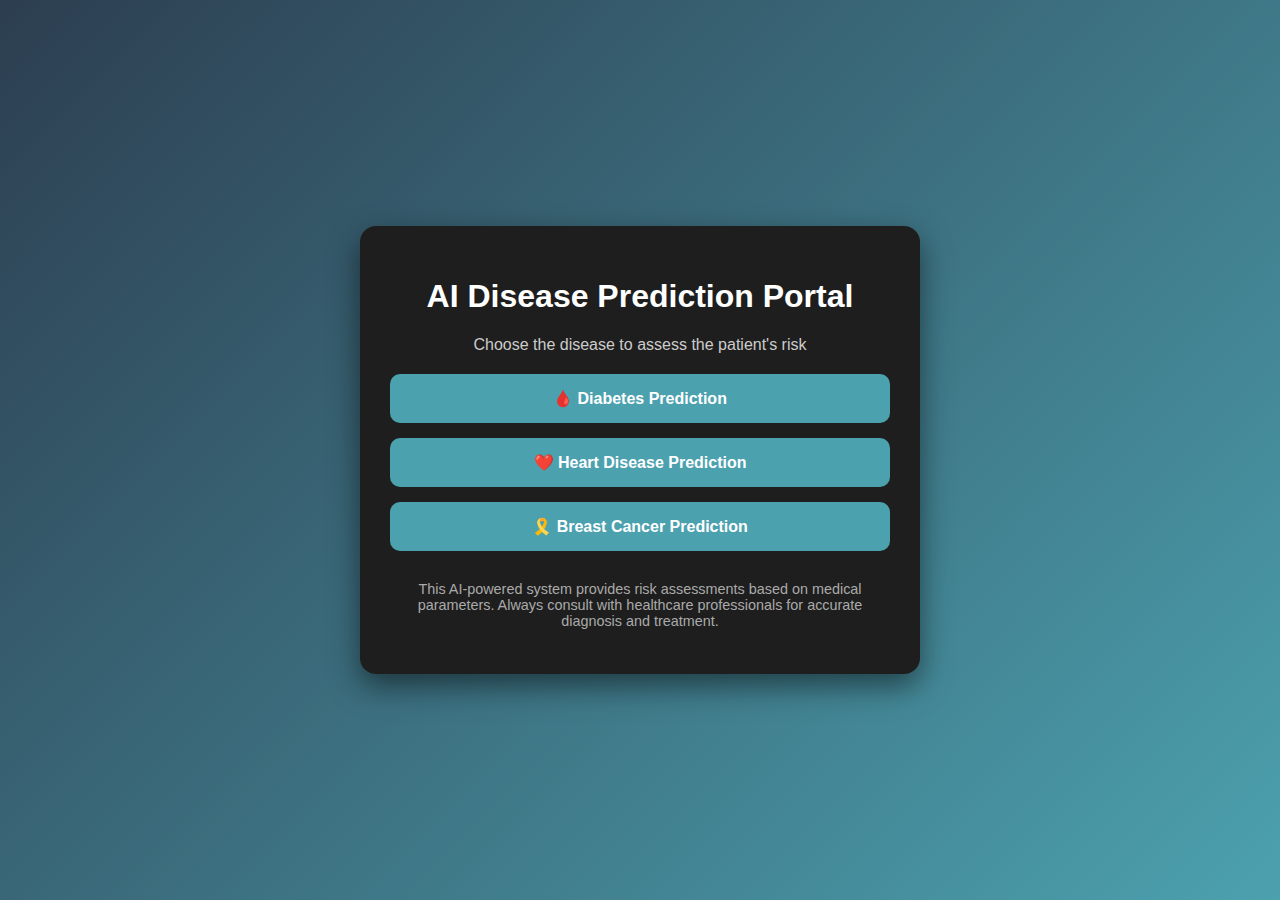
<file: Disease_prediction_system/frontend/index.html>
<!DOCTYPE html>
<html lang="en">
<head>
    <meta charset="UTF-8">
    <meta name="viewport" content="width=device-width, initial-scale=1.0">
    <title>Disease Predictor - Select Condition</title>
    <link rel="stylesheet" href="stylesheet.css">
</head>
<body class="bg-gradient">

<div class="form-card">
    <h1 class="animated-title"> AI Disease Prediction Portal</h1>
    <p class="subtitle">Choose the disease to assess the patient's risk</p>

    <div class="selector">
        <a href="diabetes_form.html" class="select-button">🩸 Diabetes Prediction</a>
        <a href="heart_disease_form.html" class="select-button">❤️ Heart Disease Prediction</a>
        <a href="breast_cancer_form.html" class="select-button">🎗️ Breast Cancer Prediction</a>
    </div>

    <div style="margin-top: 30px; text-align: center;">
        <p style="font-size: 0.9rem; color: #aaa;">
            This AI-powered system provides risk assessments based on medical parameters.
            Always consult with healthcare professionals for accurate diagnosis and treatment.
        </p>
    </div>
</div>

</body>
</html>
</file>
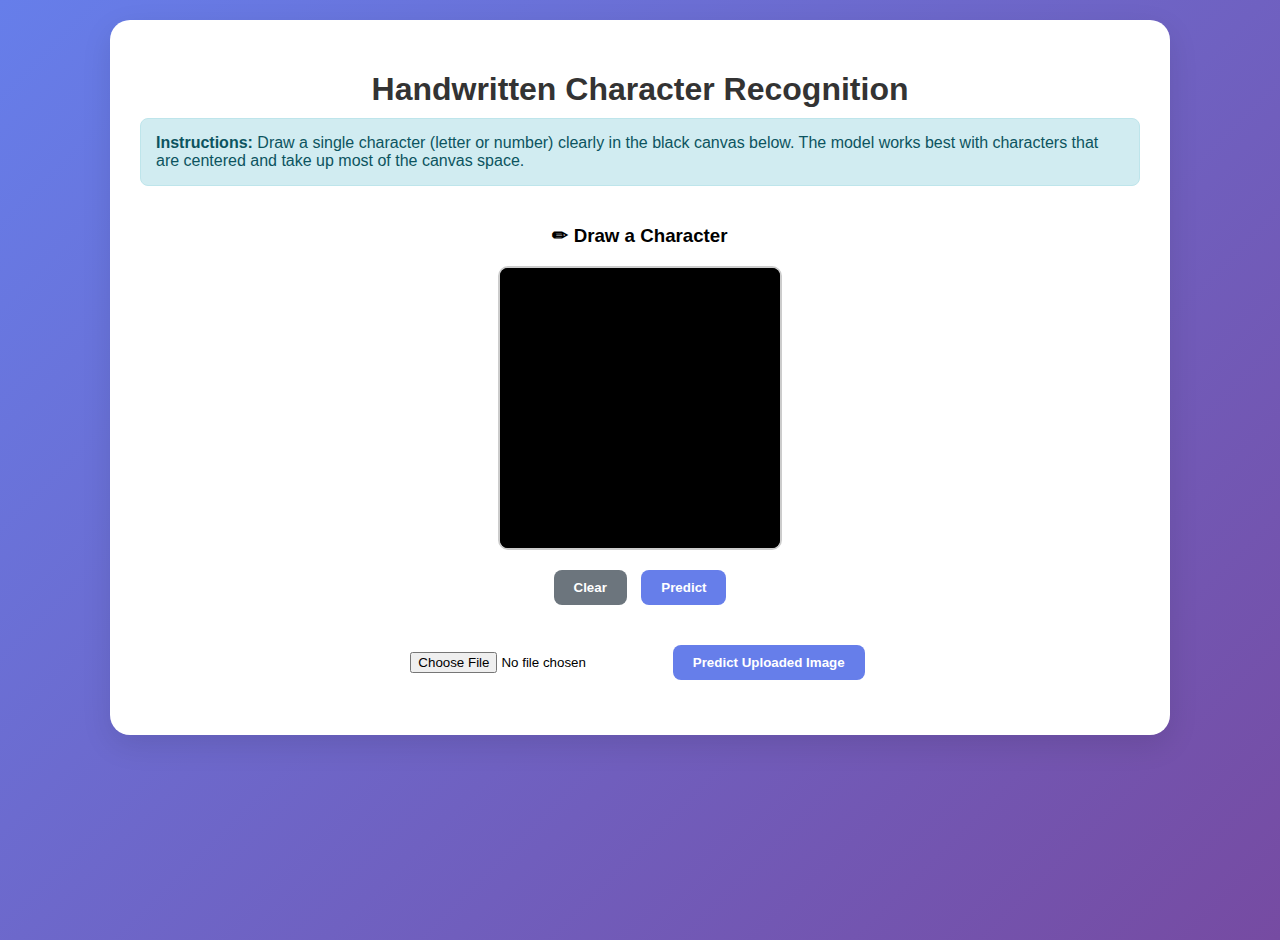
<file: Handwritten_character_recognition/frontend/index.html>
<!DOCTYPE html>
<html lang="en">
<head>
  <meta charset="UTF-8" />
  <meta name="viewport" content="width=device-width, initial-scale=1.0"/>
  <title>Handwritten Character Recognition</title>
  <style>
    body {
      font-family: 'Arial', sans-serif;
      background: linear-gradient(135deg, #667eea 0%, #764ba2 100%);
      min-height: 100vh;
      margin: 0;
      padding: 20px;
    }

    .container {
      max-width: 1000px;
      margin: auto;
      background: white;
      border-radius: 20px;
      padding: 30px;
      box-shadow: 0 10px 30px rgba(0, 0, 0, 0.1);
    }

    h1 {
      text-align: center;
      margin-bottom: 10px;
      color: #333;
    }

    .canvas-box {
      display: flex;
      flex-direction: column;
      align-items: center;
      margin-bottom: 30px;
    }

    canvas {
      border: 2px solid #ccc;
      border-radius: 10px;
      background: black;
      cursor: crosshair;
    }

    .controls {
      margin-top: 15px;
    }

    .btn {
      padding: 10px 20px;
      border: none;
      border-radius: 8px;
      margin: 5px;
      cursor: pointer;
      font-weight: bold;
      transition: all 0.3s ease;
    }

    .btn:hover {
      transform: translateY(-2px);
      box-shadow: 0 4px 8px rgba(0,0,0,0.2);
    }

    .btn-primary {
      background: #667eea;
      color: white;
    }

    .btn-secondary {
      background: #6c757d;
      color: white;
    }

    .upload-box {
      text-align: center;
      margin: 20px 0;
    }

    .results {
      background: #f8f9fa;
      padding: 20px;
      border-radius: 10px;
      display: none;
    }

    .prediction {
      font-size: 2em;
      font-weight: bold;
      color: #667eea;
    }

    .confidence {
      color: #28a745;
    }

    .error {
      background: #f8d7da;
      color: #721c24;
      padding: 15px;
      border-radius: 8px;
      margin: 10px 0;
      border: 1px solid #f5c6cb;
    }

    .loading {
      text-align: center;
      color: #667eea;
      font-weight: bold;
    }

    .instructions {
      background: #d1ecf1;
      color: #0c5460;
      padding: 15px;
      border-radius: 8px;
      margin-bottom: 20px;
      border: 1px solid #bee5eb;
    }
  </style>
</head>
<body>
<div class="container">
  <h1> Handwritten Character Recognition</h1>

  <div class="instructions">
    <strong>Instructions:</strong> Draw a single character (letter or number) clearly in the black canvas below. The model works best with characters that are centered and take up most of the canvas space.
  </div>

  <div class="canvas-box">
    <h3>✏ Draw a Character</h3>
    <canvas id="canvas" width="280" height="280"></canvas>
    <div class="controls">
      <button class="btn btn-secondary" onclick="clearCanvas()">Clear</button>
      <button class="btn btn-primary" onclick="predictDrawing()">Predict</button>
    </div>
  </div>

  <div class="upload-box">
    <input type="file" id="fileInput" accept="image/*" />
    <button class="btn btn-primary" onclick="predictUpload()">Predict Uploaded Image</button>
  </div>

  <div id="loadingBox" class="loading" style="display: none;">
     Processing your drawing...
  </div>

  <div class="results" id="resultsBox">
    <div class="prediction" id="mainPrediction"></div>
    <p class="confidence" id="confidence"></p>
    <h4>All Predictions:</h4>
    <ul id="topPredictions"></ul>
  </div>

  <div id="errorBox" class="error" style="display: none;">
    <div id="errorMessage"></div>
  </div>
</div>

<script>
  const canvas = document.getElementById('canvas');
  const ctx = canvas.getContext('2d');
  let drawing = false;

  // Set up canvas drawing properties
  ctx.strokeStyle = 'white';
  ctx.lineWidth = 8;
  ctx.lineCap = 'round';
  ctx.lineJoin = 'round';

  // Mouse events
  canvas.addEventListener('mousedown', (e) => {
    drawing = true;
    ctx.beginPath();
    ctx.moveTo(e.offsetX, e.offsetY);
  });

  canvas.addEventListener('mousemove', (e) => {
    if (drawing) {
      ctx.lineTo(e.offsetX, e.offsetY);
      ctx.stroke();
    }
  });

  canvas.addEventListener('mouseup', () => {
    drawing = false;
  });

  canvas.addEventListener('mouseleave', () => {
    drawing = false;
  });

  // Touch events for mobile
  canvas.addEventListener('touchstart', (e) => {
    e.preventDefault();
    const rect = canvas.getBoundingClientRect();
    const touch = e.touches[0];
    const mouseEvent = new MouseEvent('mousedown', {
      clientX: touch.clientX,
      clientY: touch.clientY
    });
    canvas.dispatchEvent(mouseEvent);
  });

  canvas.addEventListener('touchmove', (e) => {
    e.preventDefault();
    const rect = canvas.getBoundingClientRect();
    const touch = e.touches[0];
    const mouseEvent = new MouseEvent('mousemove', {
      clientX: touch.clientX,
      clientY: touch.clientY
    });
    canvas.dispatchEvent(mouseEvent);
  });

  canvas.addEventListener('touchend', (e) => {
    e.preventDefault();
    const mouseEvent = new MouseEvent('mouseup', {});
    canvas.dispatchEvent(mouseEvent);
  });

  function clearCanvas() {
    ctx.fillStyle = 'black';
    ctx.fillRect(0, 0, canvas.width, canvas.height);
    hideResults();
  }

  function hideResults() {
    document.getElementById("resultsBox").style.display = 'none';
    document.getElementById("errorBox").style.display = 'none';
    document.getElementById("loadingBox").style.display = 'none';
  }

  function showError(message) {
    document.getElementById("errorMessage").textContent = message;
    document.getElementById("errorBox").style.display = 'block';
    document.getElementById("loadingBox").style.display = 'none';
  }

  function showLoading() {
    document.getElementById("loadingBox").style.display = 'block';
    hideResults();
  }

  // Initialize canvas
  clearCanvas();

  function predictDrawing() {
    // Check if canvas is empty
    const imageData = ctx.getImageData(0, 0, canvas.width, canvas.height);
    const data = imageData.data;
    let isEmpty = true;

    // Check if any pixel is not black (has been drawn on)
    for (let i = 0; i < data.length; i += 4) {
      if (data[i] > 0 || data[i + 1] > 0 || data[i + 2] > 0) {
        isEmpty = false;
        break;
      }
    }

    if (isEmpty) {
      showError("Please draw something on the canvas first!");
      return;
    }

    showLoading();

    canvas.toBlob((blob) => {
      if (!blob) {
        showError("Failed to capture canvas image");
        return;
      }

      const formData = new FormData();
      formData.append('file', blob, 'drawing.png');
      sendPrediction(formData);
    }, 'image/png');
  }

  function predictUpload() {
    const file = document.getElementById('fileInput').files[0];
    if (!file) {
      showError('Please select a file first');
      return;
    }

    showLoading();
    const formData = new FormData();
    formData.append('file', file);
    sendPrediction(formData);
  }

  function sendPrediction(formData) {
    fetch('/predict/character', {
      method: 'POST',
      body: formData
    })
      .then(response => {
        if (!response.ok) {
          throw new Error(`HTTP error! status: ${response.status}`);
        }
        return response.json();
      })
      .then(data => {
        document.getElementById("loadingBox").style.display = 'none';

        console.log('API Response:', data); // Debug logging

        if (!data.success) {
          showError(data.error || data.message || "Prediction failed");
          return;
        }

        if (!data.prediction) {
          showError("No prediction returned from server");
          return;
        }

        // Display results
        const result = data.prediction;
        document.getElementById('mainPrediction').textContent = `Prediction: ${result.prediction || result.char || 'Unknown'}`;

        const confidence = result.confidence || data.confidence || 0;
        document.getElementById('confidence').textContent = `Confidence: ${(confidence * 100).toFixed(2)}%`;

        const list = document.getElementById('topPredictions');
        list.innerHTML = '';

        const predictions = result.all_predictions || data.top_predictions || [];
        predictions.forEach(p => {
          const li = document.createElement('li');
          li.textContent = `${p.char || p.prediction}: ${(p.confidence * 100).toFixed(1)}%`;
          list.appendChild(li);
        });

        document.getElementById('resultsBox').style.display = 'block';
      })
      .catch(err => {
        console.error('Prediction error:', err);
        showError(`Network error: ${err.message}`);
      });
  }
</script>
</body>
</html>
</file>
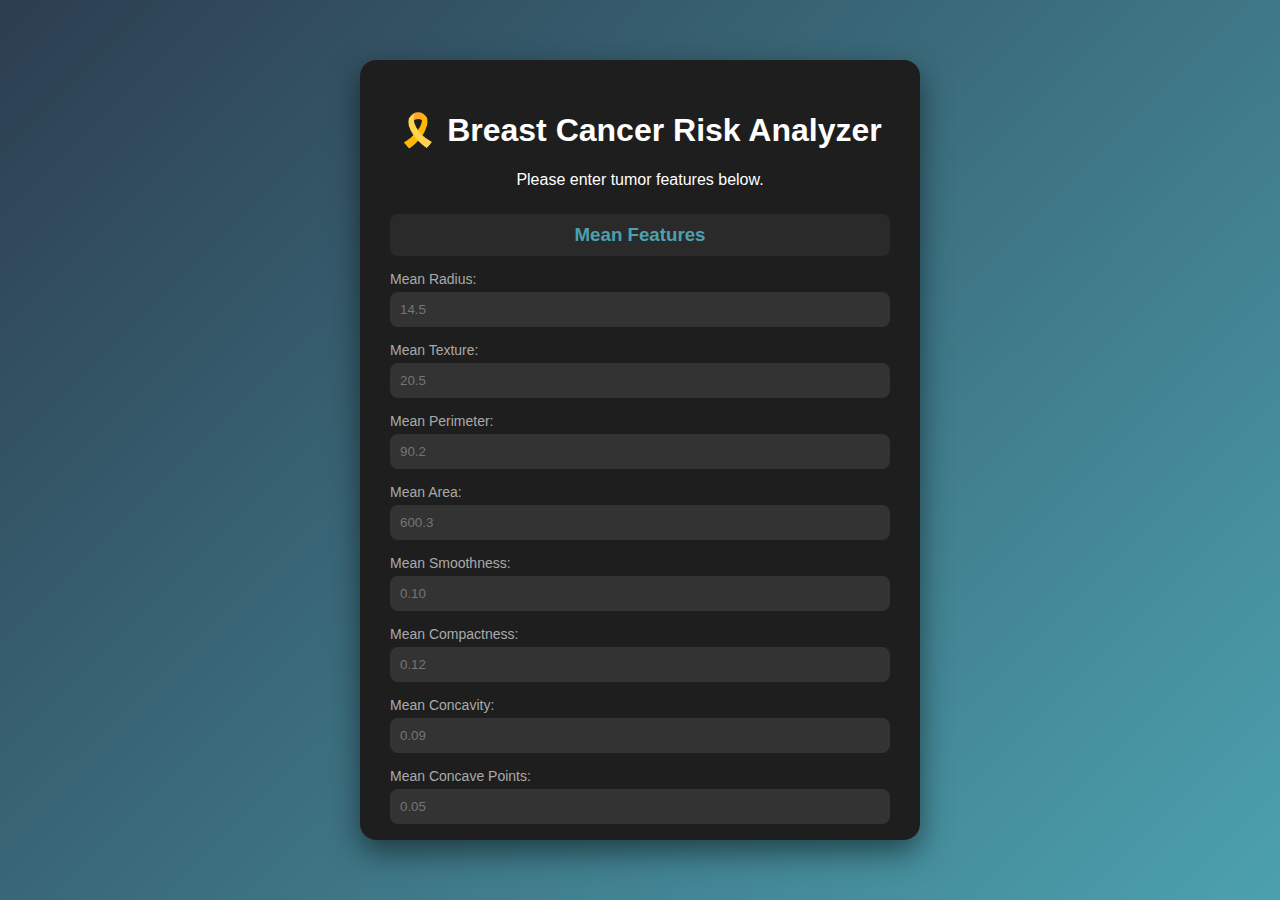
<file: Disease_prediction_system/frontend/breast_cancer_form.html>
<!DOCTYPE html>
<html lang="en">
<head>
    <meta charset="UTF-8">
    <meta name="viewport" content="width=device-width, initial-scale=1.0">
    <title>Breast Cancer Risk Form</title>
    <link rel="stylesheet" href="stylesheet.css">
    <script src="main.js" defer></script>
</head>
<body class="bg-gradient">

<div class="form-card">
    <h1>🎗️ Breast Cancer Risk Analyzer</h1>
    <p>Please enter tumor features below.</p>

    <form id="diseaseForm" data-disease="breast_cancer">
        <h3>Mean Features</h3>
        <label>Mean Radius:</label>
        <input type="number" name="feature" step="0.01" placeholder="14.5" required>

        <label>Mean Texture:</label>
        <input type="number" name="feature" step="0.01" placeholder="20.5" required>

        <label>Mean Perimeter:</label>
        <input type="number" name="feature" step="0.01" placeholder="90.2" required>

        <label>Mean Area:</label>
        <input type="number" name="feature" step="0.01" placeholder="600.3" required>

        <label>Mean Smoothness:</label>
        <input type="number" name="feature" step="0.0001" placeholder="0.10" required>

        <label>Mean Compactness:</label>
        <input type="number" name="feature" step="0.0001" placeholder="0.12" required>

        <label>Mean Concavity:</label>
        <input type="number" name="feature" step="0.0001" placeholder="0.09" required>

        <label>Mean Concave Points:</label>
        <input type="number" name="feature" step="0.0001" placeholder="0.05" required>

        <label>Mean Symmetry:</label>
        <input type="number" name="feature" step="0.0001" placeholder="0.18" required>

        <label>Mean Fractal Dimension:</label>
        <input type="number" name="feature" step="0.0001" placeholder="0.06" required>

        <h3>Standard Error Features</h3>
        <label>SE Radius:</label>
        <input type="number" name="feature" step="0.01" placeholder="0.4" required>

        <label>SE Texture:</label>
        <input type="number" name="feature" step="0.01" placeholder="1.2" required>

        <label>SE Perimeter:</label>
        <input type="number" name="feature" step="0.01" placeholder="3.0" required>

        <label>SE Area:</label>
        <input type="number" name="feature" step="0.01" placeholder="40.0" required>

        <label>SE Smoothness:</label>
        <input type="number" name="feature" step="0.0001" placeholder="0.007" required>

        <label>SE Compactness:</label>
        <input type="number" name="feature" step="0.0001" placeholder="0.025" required>

        <label>SE Concavity:</label>
        <input type="number" name="feature" step="0.0001" placeholder="0.032" required>

        <label>SE Concave Points:</label>
        <input type="number" name="feature" step="0.0001" placeholder="0.012" required>

        <label>SE Symmetry:</label>
        <input type="number" name="feature" step="0.0001" placeholder="0.02" required>

        <label>SE Fractal Dimension:</label>
        <input type="number" name="feature" step="0.0001" placeholder="0.004" required>

        <h3>Worst Features</h3>
        <label>Worst Radius:</label>
        <input type="number" name="feature" step="0.01" placeholder="17.0" required>

        <label>Worst Texture:</label>
        <input type="number" name="feature" step="0.01" placeholder="28.0" required>

        <label>Worst Perimeter:</label>
        <input type="number" name="feature" step="0.01" placeholder="110.0" required>

        <label>Worst Area:</label>
        <input type="number" name="feature" step="0.01" placeholder="900.0" required>

        <label>Worst Smoothness:</label>
        <input type="number" name="feature" step="0.0001" placeholder="0.14" required>

        <label>Worst Compactness:</label>
        <input type="number" name="feature" step="0.0001" placeholder="0.35" required>

        <label>Worst Concavity:</label>
        <input type="number" name="feature" step="0.0001" placeholder="0.27" required>

        <label>Worst Concave Points:</label>
        <input type="number" name="feature" step="0.0001" placeholder="0.15" required>

        <label>Worst Symmetry:</label>
        <input type="number" name="feature" step="0.0001" placeholder="0.30" required>

        <label>Worst Fractal Dimension:</label>
        <input type="number" name="feature" step="0.0001" placeholder="0.08" required>

        <button type="submit" class="predict-button">🔍 Predict</button>
    </form>
</div>

</body>
</html>
</file>
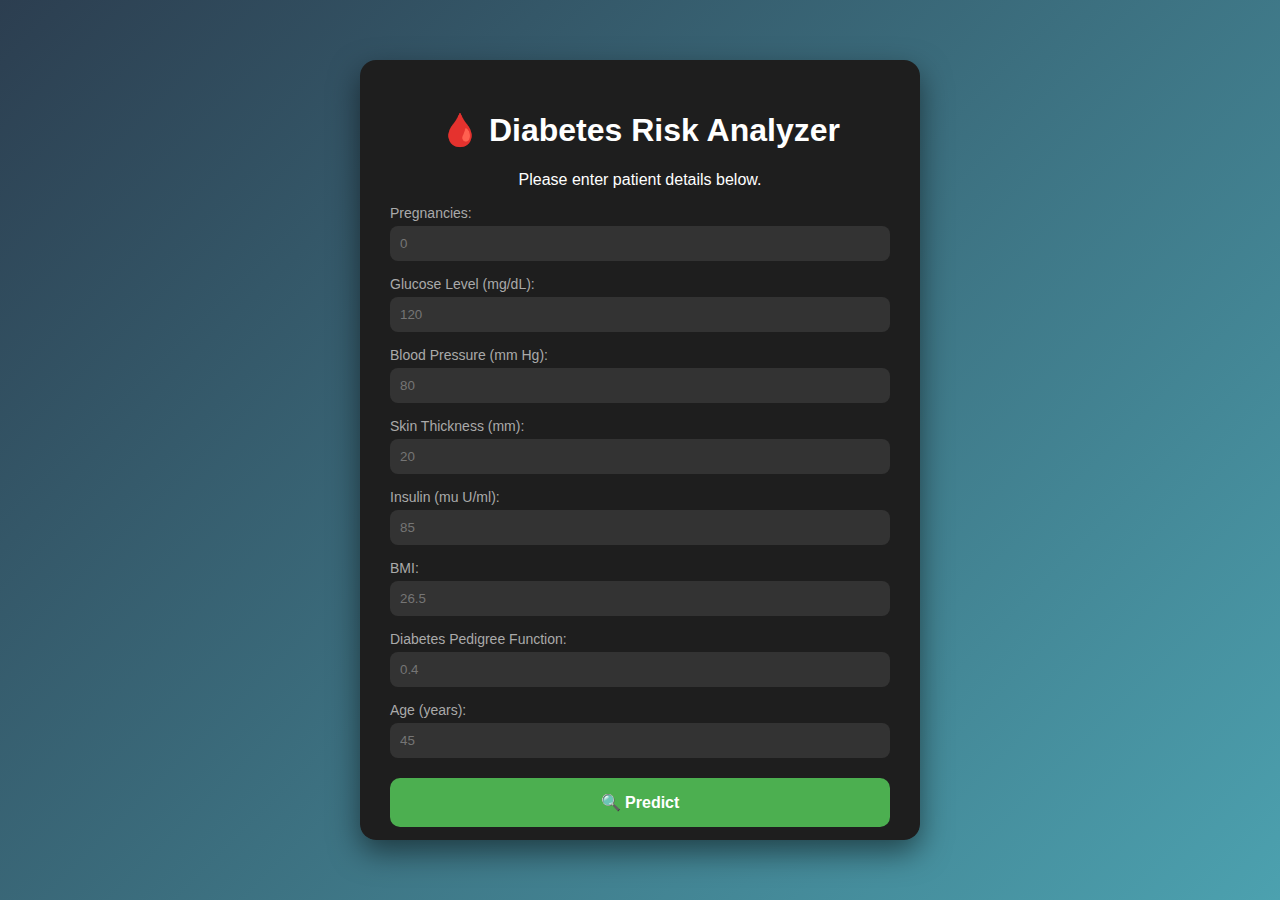
<file: Disease_prediction_system/frontend/diabetes_form.html>
<!DOCTYPE html>
<html lang="en">
<head>
    <meta charset="UTF-8">
    <meta name="viewport" content="width=device-width, initial-scale=1.0">
    <title>Diabetes Risk Form</title>
    <link rel="stylesheet" href="stylesheet.css">
    <script src="main.js" defer></script>
</head>
<body class="bg-gradient">

<div class="form-card">
    <h1>🩸 Diabetes Risk Analyzer</h1>
    <p>Please enter patient details below.</p>

    <form id="diseaseForm" data-disease="diabetes">
        <label>Pregnancies:</label>
        <input type="number" name="feature" placeholder="0" required>

        <label>Glucose Level (mg/dL):</label>
        <input type="number" name="feature" placeholder="120" required>

        <label>Blood Pressure (mm Hg):</label>
        <input type="number" name="feature" placeholder="80" required>

        <label>Skin Thickness (mm):</label>
        <input type="number" name="feature" placeholder="20" required>

        <label>Insulin (mu U/ml):</label>
        <input type="number" name="feature" placeholder="85" required>

        <label>BMI:</label>
        <input type="number" name="feature" step="0.1" placeholder="26.5" required>

        <label>Diabetes Pedigree Function:</label>
        <input type="number" name="feature" step="0.01" placeholder="0.4" required>

        <label>Age (years):</label>
        <input type="number" name="feature" placeholder="45" required>

        <button type="submit" class="predict-button">🔍 Predict</button>
    </form>
</div>

</body>
</html>
</file>
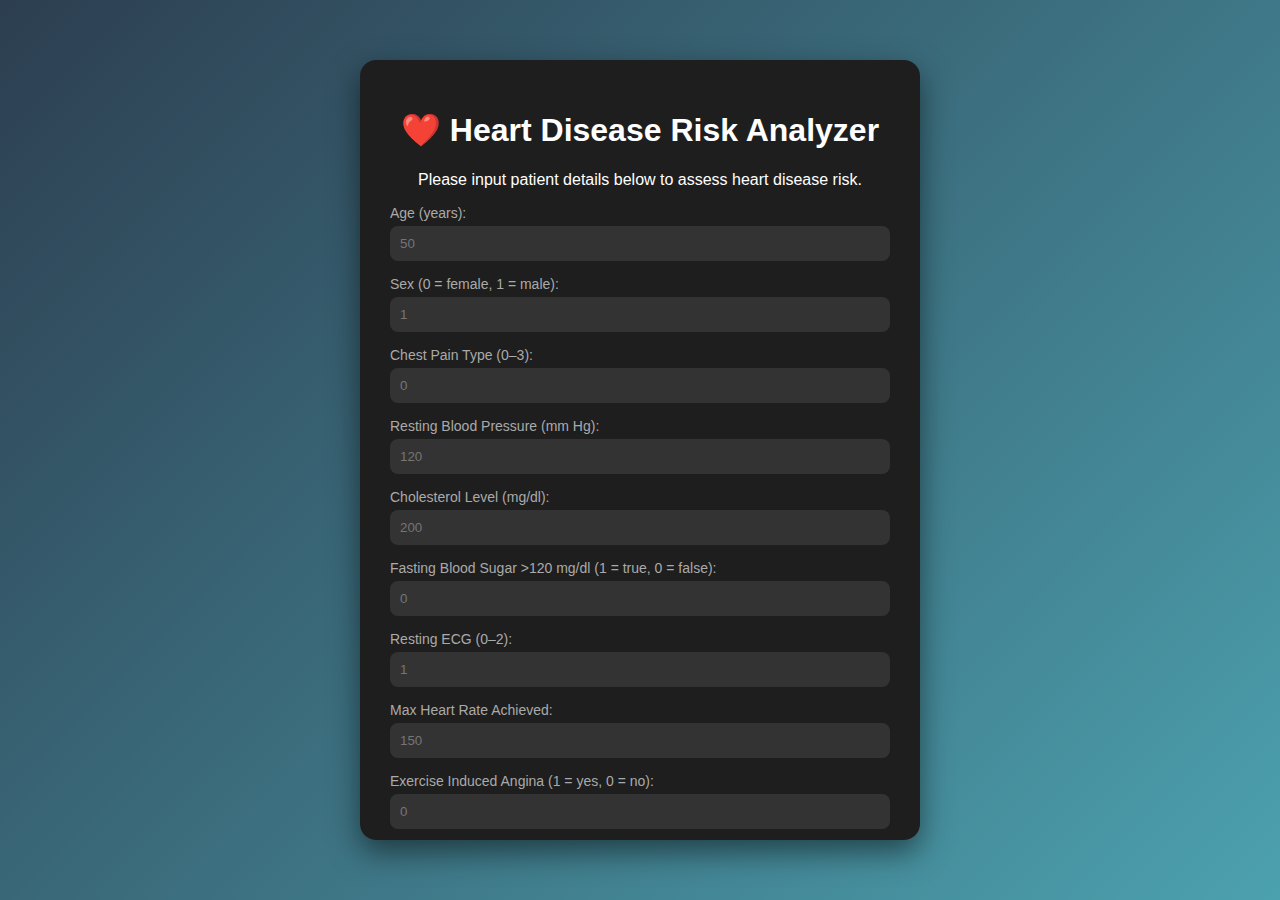
<file: Disease_prediction_system/frontend/heart_disease_form.html>
<!DOCTYPE html>
<html lang="en">
<head>
    <meta charset="UTF-8">
    <meta name="viewport" content="width=device-width, initial-scale=1.0">
    <title>Heart Disease Risk Form</title>
    <link rel="stylesheet" href="stylesheet.css">
    <script src="main.js" defer></script>
</head>
<body class="bg-gradient">

<div class="form-card">
    <h1>❤️ Heart Disease Risk Analyzer</h1>
    <p>Please input patient details below to assess heart disease risk.</p>

    <form id="diseaseForm" data-disease="heart_disease">
        <label>Age (years):</label>
        <input type="number" name="feature" placeholder="50" required>

        <label>Sex (0 = female, 1 = male):</label>
        <input type="number" name="feature" min="0" max="1" placeholder="1" required>

        <label>Chest Pain Type (0–3):</label>
        <input type="number" name="feature" min="0" max="3" placeholder="0" required>

        <label>Resting Blood Pressure (mm Hg):</label>
        <input type="number" name="feature" placeholder="120" required>

        <label>Cholesterol Level (mg/dl):</label>
        <input type="number" name="feature" placeholder="200" required>

        <label>Fasting Blood Sugar >120 mg/dl (1 = true, 0 = false):</label>
        <input type="number" name="feature" min="0" max="1" placeholder="0" required>

        <label>Resting ECG (0–2):</label>
        <input type="number" name="feature" min="0" max="2" placeholder="1" required>

        <label>Max Heart Rate Achieved:</label>
        <input type="number" name="feature" placeholder="150" required>

        <label>Exercise Induced Angina (1 = yes, 0 = no):</label>
        <input type="number" name="feature" min="0" max="1" placeholder="0" required>

        <label>ST Depression Induced by Exercise:</label>
        <input type="number" name="feature" step="0.1" placeholder="1.0" required>

        <label>Peak Exercise ST Segment (1 = upsloping, 2 = flat, 3 = downsloping):</label>
        <input type="number" name="feature" min="1" max="3" placeholder="2" required>

        <label>Number of Major Vessels (0-3):</label>
        <input type="number" name="feature" min="0" max="3" placeholder="0" required>

        <label>Thalassemia (1 = normal, 2 = fixed defect, 3 = reversible defect):</label>
        <input type="number" name="feature" min="1" max="3" placeholder="2" required>

        <button type="submit" class="predict-button">🔍 Predict</button>
    </form>
</div>

</body>
</html>
</file>
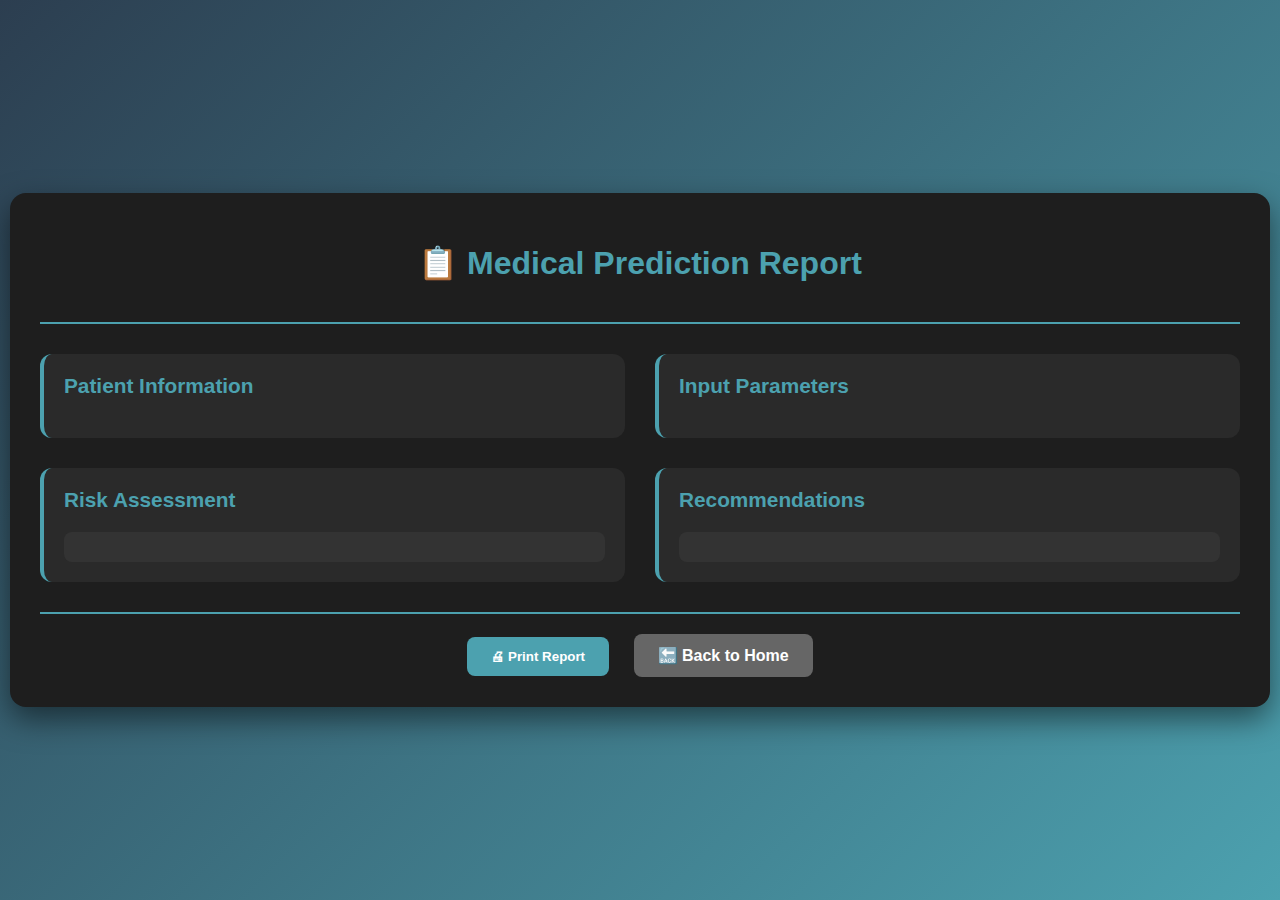
<file: Disease_prediction_system/frontend/result.html>
<!DOCTYPE html>
<html lang="en">
<head>
    <meta charset="UTF-8">
    <meta name="viewport" content="width=device-width, initial-scale=1.0">
    <title>Detailed Medical Report</title>
    <link rel="stylesheet" href="stylesheet.css">
    <script src="result.js" defer></script>
</head>
<body class="bg-gradient">

<div class="report-container">
    <div class="report-header">
        <h1>📋 Medical Prediction Report</h1>
        <div id="predictionResult" class="prediction-result"></div>
    </div>

    <div class="report-content">
        <div class="section">
            <h2>Patient Information</h2>
            <div id="patientInfo" class="info-grid"></div>
        </div>

        <div class="section">
            <h2>Input Parameters</h2>
            <div id="inputParameters" class="parameters-grid"></div>
        </div>

        <div class="section">
            <h2>Risk Assessment</h2>
            <div id="riskAssessment" class="risk-assessment"></div>
        </div>

        <div class="section">
            <h2>Recommendations</h2>
            <div id="recommendations" class="recommendations"></div>
        </div>
    </div>

    <div class="report-footer">
        <button onclick="window.print()" class="print-button">🖨 Print Report</button>
        <a href="index.html" class="back-button">🔙 Back to Home</a>
    </div>
</div>

</body>
</html>
</file>
<file: Disease_prediction_system/frontend/stylesheet.css>
body {
    margin: 0;
    font-family: 'Segoe UI', Tahoma, Geneva, Verdana, sans-serif;
}

.bg-gradient {
    background: linear-gradient(135deg, #2c3e50, #4ca1af);
    min-height: 100vh;
    display: flex;
    justify-content: center;
    align-items: center;
}

.form-card {
    background-color: #1e1e1e;
    color: #fff;
    padding: 30px;
    border-radius: 16px;
    width: 90%;
    max-width: 500px;
    box-shadow: 0 12px 30px rgba(0,0,0,0.5);
    max-height: 80vh;
    overflow-y: auto;
}

h1, p {
    text-align: center;
}

h3 {
    color: #4ca1af;
    margin-top: 25px;
    margin-bottom: 15px;
    text-align: center;
    padding: 10px;
    background-color: #2a2a2a;
    border-radius: 8px;
}

.animated-title {
    animation: pulse 2s infinite;
}

@keyframes pulse {
    0% { transform: scale(1); }
    50% { transform: scale(1.05); }
    100% { transform: scale(1); }
}

.subtitle {
    color: #ccc;
    margin-bottom: 20px;
}

.selector {
    display: flex;
    flex-direction: column;
    gap: 15px;
}

.select-button {
    text-decoration: none;
    background-color: #4ca1af;
    color: #fff;
    font-weight: bold;
    padding: 15px;
    border-radius: 10px;
    text-align: center;
    transition: background-color 0.3s;
}

.select-button:hover {
    background-color: #3b8d99;
}

form label {
    display: block;
    margin-top: 15px;
    font-size: 14px;
    color: #aaa;
}

form input {
    width: 100%;
    padding: 10px;
    margin-top: 5px;
    border: none;
    border-radius: 8px;
    background-color: #333;
    color: white;
    box-sizing: border-box;
}

.predict-button {
    width: 100%;
    padding: 15px;
    margin-top: 20px;
    background-color: #4caf50;
    border: none;
    border-radius: 10px;
    color: white;
    font-weight: bold;
    font-size: 16px;
    cursor: pointer;
}

.predict-button:hover {
    background-color: #43a047;
}

#resultText {
    font-size: 1.5rem;
    color: #2b9348;
    font-weight: bold;
    margin: 20px 0;
}


.report-container {
    background-color: #1e1e1e;
    color: #fff;
    padding: 30px;
    border-radius: 16px;
    width: 95%;
    max-width: 1200px;
    margin: 20px auto;
    box-shadow: 0 12px 30px rgba(0,0,0,0.5);
}

.report-header {
    text-align: center;
    margin-bottom: 30px;
    padding-bottom: 20px;
    border-bottom: 2px solid #4ca1af;
}

.report-header h1 {
    color: #4ca1af;
    margin-bottom: 20px;
}

.prediction-result {
    margin: 20px 0;
}

.prediction-badge {
    padding: 20px;
    border-radius: 12px;
    margin: 10px 0;
}

.prediction-badge.high-risk {
    background-color: #d32f2f;
    border: 2px solid #f44336;
}

.prediction-badge.low-risk {
    background-color: #2e7d32;
    border: 2px solid #4caf50;
}

.prediction-badge h2 {
    margin: 0 0 10px 0;
    font-size: 1.8rem;
}

.prediction-badge p {
    margin: 0;
    font-size: 1.1rem;
    opacity: 0.9;
}

.report-content {
    display: grid;
    grid-template-columns: 1fr 1fr;
    gap: 30px;
    margin-bottom: 30px;
}

.section {
    background-color: #2a2a2a;
    padding: 20px;
    border-radius: 12px;
    border-left: 4px solid #4ca1af;
}

.section h2 {
    color: #4ca1af;
    margin-top: 0;
    margin-bottom: 20px;
    font-size: 1.3rem;
}

.info-grid {
    display: grid;
    grid-template-columns: 1fr 1fr;
    gap: 15px;
}

.info-item {
    background-color: #333;
    padding: 12px;
    border-radius: 8px;
    font-size: 0.9rem;
}

.info-item strong {
    color: #4ca1af;
}

.parameters-grid {
    display: grid;
    grid-template-columns: 1fr;
    gap: 10px;
    max-height: 400px;
    overflow-y: auto;
}

.parameter-item {
    background-color: #333;
    padding: 12px;
    border-radius: 8px;
    display: grid;
    grid-template-columns: 2fr 1fr 1fr;
    gap: 10px;
    align-items: center;
    border-left: 4px solid #4ca1af;
}

.parameter-item.abnormal {
    border-left-color: #f44336;
    background-color: #2d1b1b;
}

.parameter-item.normal {
    border-left-color: #4caf50;
}

.parameter-label {
    font-weight: bold;
    font-size: 0.9rem;
}

.parameter-value {
    font-size: 1.1rem;
    font-weight: bold;
    color: #4ca1af;
}

.parameter-range {
    font-size: 0.8rem;
    color: #aaa;
}

.risk-assessment, .recommendations {
    background-color: #333;
    padding: 15px;
    border-radius: 8px;
}

.assessment-item, .recommendation-item {
    margin-bottom: 20px;
}

.assessment-item.high-risk {
    border-left: 4px solid #f44336;
    background-color: #2d1b1b;
    padding: 15px;
    border-radius: 8px;
}

.assessment-item.low-risk {
    border-left: 4px solid #4caf50;
    background-color: #1b2d1b;
    padding: 15px;
    border-radius: 8px;
}

.recommendation-item {
    background-color: #2a2a2a;
    padding: 15px;
    border-radius: 8px;
    margin-bottom: 15px;
}

.recommendation-item.urgent {
    border-left: 4px solid #ff9800;
    background-color: #2d2419;
}

.recommendation-item h4 {
    color: #4ca1af;
    margin-top: 0;
    margin-bottom: 10px;
}

.recommendation-item ul {
    margin: 0;
    padding-left: 20px;
}

.recommendation-item li {
    margin-bottom: 5px;
    line-height: 1.4;
}

.report-footer {
    text-align: center;
    padding-top: 20px;
    border-top: 2px solid #4ca1af;
}

.print-button, .back-button {
    display: inline-block;
    padding: 12px 24px;
    margin: 0 10px;
    border-radius: 8px;
    text-decoration: none;
    font-weight: bold;
    transition: background-color 0.3s;
}

.print-button {
    background-color: #4ca1af;
    color: white;
    border: none;
    cursor: pointer;
}

.print-button:hover {
    background-color: #3b8d99;
}

.back-button {
    background-color: #666;
    color: white;
}

.back-button:hover {
    background-color: #555;
}


@media (max-width: 768px) {
    .report-content {
        grid-template-columns: 1fr;
    }

    .info-grid {
        grid-template-columns: 1fr;
    }

    .parameter-item {
        grid-template-columns: 1fr;
        text-align: center;
    }

    .report-container {
        width: 95%;
        margin: 10px auto;
        padding: 20px;
    }
}


@media print {
    body {
        background: white !important;
    }

    .bg-gradient {
        background: white !important;
    }

    .report-container {
        background: white !important;
        color: black !important;
        box-shadow: none !important;
        max-width: 100% !important;
        margin: 0 !important;
    }

    .section {
        background-color: #f5f5f5 !important;
        color: black !important;
    }

    .parameter-item, .info-item, .assessment-item, .recommendation-item {
        background-color: #f9f9f9 !important;
        color: black !important;
    }

    .report-footer {
        display: none;
    }
}
</file>
